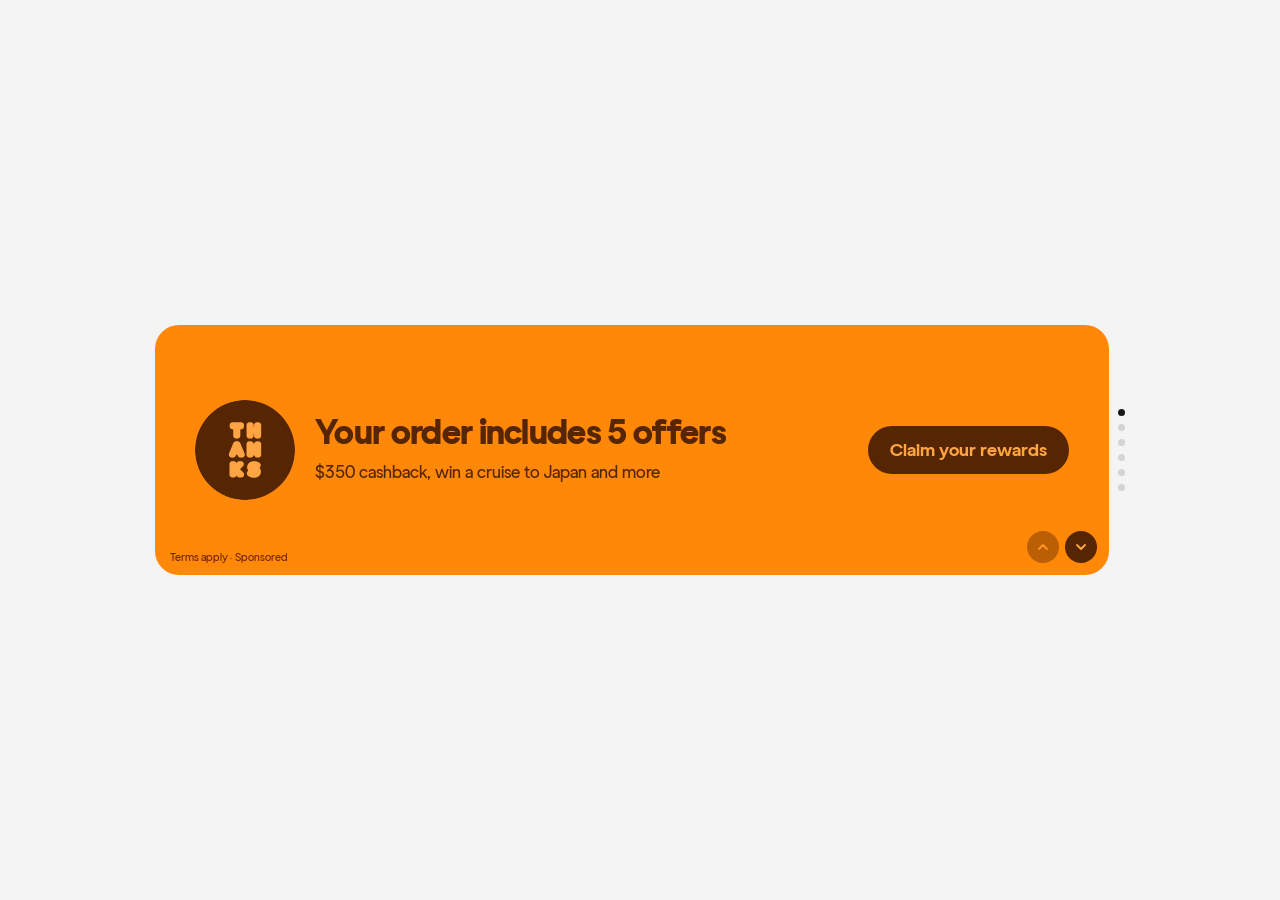
<file: leaderboard.html>
<!doctype html>
<html lang="en">
<head>
<meta charset="utf-8">
<meta name="viewport" content="width=device-width, initial-scale=1">
<title>THANKS — Super leaderboard prototype</title>
<link rel="preload" href="./leaderboard/Gramatika-Regular.woff2" as="font" type="font/woff2" crossorigin>
<link rel="preload" href="./leaderboard/Gramatika-Bold.woff2" as="font" type="font/woff2" crossorigin>
<link rel="preload" href="./leaderboard/Gramatika-Black.woff2" as="font" type="font/woff2" crossorigin>
<link rel="preload" href="./leaderboard/logo.png" as="image">
<link rel="preload" href="./leaderboard/photo-cruise.png" as="image">
<style>
@font-face{font-family:'Gramatika';src:url('./leaderboard/Gramatika-Regular.woff2') format('woff2');font-weight:400;font-style:normal;font-display:swap;}
@font-face{font-family:'Gramatika';src:url('./leaderboard/Gramatika-Bold.woff2') format('woff2');font-weight:700;font-style:normal;font-display:swap;}
@font-face{font-family:'Gramatika';src:url('./leaderboard/Gramatika-Black.woff2') format('woff2');font-weight:900;font-style:normal;font-display:swap;}
*{box-sizing:border-box;}
html,body{margin:0;height:100%;}
body{min-height:100%;display:flex;align-items:center;justify-content:center;padding:40px 16px;background:#f4f4f5;
  font-family:'Gramatika',-apple-system,BlinkMacSystemFont,'Segoe UI',Roboto,Helvetica,Arial,sans-serif;
  -webkit-font-smoothing:antialiased;-moz-osx-font-smoothing:grayscale;text-rendering:optimizeLegibility;}

.lb-root{width:100%;max-width:970px;}
.lb-fitwrap{position:relative;width:100%;overflow:hidden;}
.lb-fit{position:absolute;top:0;left:50%;width:970px;height:250px;transform-origin:top center;}
.lb-unit{display:flex;align-items:stretch;gap:8px;width:970px;height:250px;user-select:none;}

/* scrolling viewport */
.lb-stage{position:relative;flex:0 0 954px;width:954px;height:250px;overflow:hidden;border-radius:24px;contain:paint;transform:translateZ(0);cursor:pointer;
  --lb-ink:#562501;--lb-accent:#ffa442;}
.lb-track{display:flex;flex-direction:column;will-change:transform;transition:transform .55s cubic-bezier(.45,.02,.18,1);}
.lb-track.lb-noanim{transition:none;}
.lb-body{position:relative;flex:0 0 250px;width:954px;height:250px;overflow:hidden;}

/* graphic frame: layered cards that animate independently.
   Geometry lifted verbatim from Figma ("Image for export", 195x228 at 14,11):
   each wrapper places a card by its own top-left origin with the design's CCW rotation;
   the inner .lb-card carries hover animation (origin bottom-left) so placement and
   animation never fight. */
.lb-graphic{position:absolute;left:14px;top:11px;width:195px;height:228px;z-index:1;}
.lb-cards{position:absolute;inset:0;}
.lb-cw{position:absolute;top:0;left:0;transform-origin:0 0;}
.lb-cw1{width:90px;height:117px;transform:translate(22px,86px) rotate(-22.3deg);z-index:1;}
.lb-cw2{width:90px;height:126px;transform:translate(31px,72px) rotate(-17.3deg);z-index:2;}
.lb-cw3{width:90px;height:134px;transform:translate(43px,59px) rotate(-12.3deg);z-index:3;}
.lb-cw4{width:97px;height:140px;transform:translate(58px,47px) rotate(-7.3deg);z-index:4;}
.lb-card{position:absolute;inset:0;border-radius:14px;transform-origin:0% 100%;
  box-shadow:0 8px 16px rgba(0,0,0,.18),0 2px 4px rgba(0,0,0,.12);
  transition:transform .4s cubic-bezier(.2,0,0,1);will-change:transform;backface-visibility:hidden;}
.lb-cw4 .lb-card{border-radius:15px;overflow:hidden;background-color:#ff8808;background-size:auto 103%;background-position:center;}/* 103% overdraws so no card-colour hairline shows at the edges */
/* hover: scale up slightly + fan out subtly (origin bottom-left), whole set also leans right a touch */
.lb-graphic{transition:transform .4s cubic-bezier(.2,0,0,1);}
@media (hover:hover){
  .lb-offer .lb-graphic:hover{transform:rotate(1.5deg);}
  .lb-graphic:hover .lb-cw1 .lb-card{transform:rotate(-4.5deg) scale(1.05);}
  .lb-graphic:hover .lb-cw2 .lb-card{transform:rotate(-2.5deg) scale(1.05);}
  .lb-graphic:hover .lb-cw3 .lb-card{transform:rotate(-0.5deg) scale(1.05);}
  .lb-graphic:hover .lb-cw4 .lb-card{transform:rotate(1deg) scale(1.05);}
}
.lb-logo{position:absolute;left:26px;top:50%;transform:translateY(-50%);width:100px;height:100px;border-radius:50%;display:block;z-index:1;
  transition:transform .35s cubic-bezier(.2,0,0,1);}/* graphic starts at x:14, so 26 = design x:40 */
@media (hover:hover){.lb-logo:hover{transform:translateY(-50%) scale(1.06) rotate(3deg);}}

/* content = text + CTA in a flex row so the button's flexible width never overlaps the text */
.lb-content{position:absolute;top:0;bottom:0;right:40px;display:flex;align-items:center;gap:28px;z-index:2;}
.lb-offer .lb-content{left:212px;}/* pulled 10px closer to the card graphic than the original 222 */
.lb-splash .lb-content{left:160px;}
.lb-text{flex:1 1 auto;min-width:0;}
.lb-heading{margin:0;font-weight:900;letter-spacing:-.02em;text-wrap:balance;}
.lb-offer .lb-heading{font-size:28px;line-height:1.08;}
.lb-splash .lb-heading{font-size:34px;line-height:1.05;}
.lb-body-txt{margin:11px 0 0;font-weight:400;text-wrap:pretty;display:-webkit-box;-webkit-box-orient:vertical;-webkit-line-clamp:2;overflow:hidden;}
.lb-offer .lb-body-txt{font-size:15px;line-height:1.4;}
.lb-splash .lb-body-txt{font-size:17px;line-height:1.4;}

/* CTA button */
.lb-btn{flex:0 0 auto;height:48px;padding:0 22px;border:none;border-radius:120px;font-family:inherit;font-weight:700;font-size:18px;line-height:1;white-space:nowrap;cursor:pointer;
  transition:transform .15s ease,filter .15s ease;}
@media (hover:hover){.lb-btn:hover{transform:scale(1.02);filter:brightness(1.08);}}
.lb-btn:active{transform:scale(.96);}

/* terms (bottom-left, scrolls with the spot) */
.lb-terms{position:absolute;left:15px;bottom:12px;font-size:11px;line-height:1;font-weight:400;pointer-events:none;mix-blend-mode:multiply;opacity:.85;z-index:2;}
.lb-terms-link{pointer-events:auto;cursor:pointer;text-underline-offset:2px;}
@media (hover:hover){.lb-terms-link:hover{text-decoration:underline;}}

/* prev / next arrows — SHARED overlay, fixed on the stage; colours animate between spots */
.lb-arrows{position:absolute;right:12px;bottom:12px;display:flex;gap:6px;z-index:6;}
.lb-arrow{position:relative;width:32px;height:32px;border:none;border-radius:100px;display:flex;align-items:center;justify-content:center;cursor:pointer;
  background:var(--lb-ink);color:var(--lb-accent);
  transition:background-color .55s ease,color .55s ease,transform .15s ease,opacity .25s ease,filter .15s ease;}
.lb-arrow svg{width:16px;height:16px;display:block;}
.lb-arrow::after{content:"";position:absolute;top:50%;left:50%;transform:translate(-50%,-50%);width:38px;height:40px;}
@media (hover:hover){.lb-arrow:not([disabled]):hover{transform:scale(1.06);filter:brightness(1.08);}}
.lb-arrow:not([disabled]):active{transform:scale(.94);}
.lb-arrow[disabled]{opacity:.4;pointer-events:none;cursor:default;}

/* pagination (right, on the page bg) */
.lb-pag{flex:0 0 8px;width:8px;display:flex;flex-direction:column;align-items:center;justify-content:center;gap:8px;}
.lb-dot{position:relative;width:7px;height:7px;border-radius:100px;background:#d4d4d4;cursor:pointer;padding:0;border:none;
  transition:background-color .3s ease,transform .3s ease;}
.lb-dot::before{content:"";position:absolute;top:50%;left:50%;transform:translate(-50%,-50%);width:22px;height:14px;}
.lb-dot.on{background:#171717;}
.lb-dot:focus-visible,.lb-arrow:focus-visible,.lb-btn:focus-visible,.lb-stage:focus-visible{outline:2px solid #2f6fd8;outline-offset:2px;}

/* one-time staggered entrance for the first spot (containers only — leaves card transforms intact) */
@keyframes lb-rise{from{opacity:0;transform:translateY(16px);}to{opacity:1;transform:none;}}
.lb-intro .lb-graphic,.lb-intro .lb-content{animation:lb-rise .5s cubic-bezier(.2,0,0,1) both;}
.lb-intro .lb-content{animation-delay:120ms;}
/* cold-load gate: keep the intro paused at its from-state (invisible) until fonts +
   spot-1 imagery have loaded, so first paint never shows a half-loaded entrance */
.lb-hold .lb-intro .lb-graphic,.lb-hold .lb-intro .lb-content,.lb-hold .lb-intro .lb-terms{animation-play-state:paused;}
/* entrance re-played on the incoming spot at every transition, timed to land with the slide.
   Direction-aware: content enters from the direction of travel. Separate keyframe name so it
   restarts even on spot 1 (same-name completed animations don't replay). */
.lb-from-below{--lb-rise-y:16px;}
.lb-from-above{--lb-rise-y:-16px;}
@keyframes lb-rise2{from{opacity:0;transform:translateY(var(--lb-rise-y,16px));}to{opacity:1;transform:none;}}
.lb-enter .lb-content{animation:lb-rise2 .45s cubic-bezier(.2,0,0,1) .3s both;}
/* graphic entrances hold until the slide is nearly settled (like the text) — an earlier
   delay made the fan ~60% visible mid-slide, reading as "sliding in" rather than fading in */
.lb-splash.lb-enter .lb-graphic{animation:lb-rise2 .45s cubic-bezier(.2,0,0,1) .26s both;}
/* the card fan enters as one set — animating the container (not each card) so the
   per-card hover transforms (fan spread) aren't overridden by an animation fill */
.lb-offer.lb-enter .lb-cards{animation:lb-rise2 .45s cubic-bezier(.2,0,0,1) .26s both;}
/* ...while each card starts fanned out and settles into the stack (origin bottom-left).
   fill is BACKWARDS, not both: the animation releases the cards when it finishes, so the
   hover fan-spread transforms still work afterwards */
.lb-cw1{--lb-fan-from:-9deg;}
.lb-cw2{--lb-fan-from:-5deg;}
.lb-cw3{--lb-fan-from:-1deg;}
.lb-cw4{--lb-fan-from:2.5deg;}
@keyframes lb-unfan{from{transform:rotate(var(--lb-fan-from,0deg));}to{transform:none;}}
.lb-offer.lb-enter .lb-cw .lb-card{animation:lb-unfan .5s cubic-bezier(.2,0,0,1) .3s backwards;}
/* matching exit on the outgoing spot: quicker + softer, continuing the direction of travel */
.lb-exit-up{--lb-exit-y:-16px;}
.lb-exit-down{--lb-exit-y:16px;}
@keyframes lb-fall{from{opacity:1;transform:none;}to{opacity:0;transform:translateY(var(--lb-exit-y,-16px));}}
.lb-exit .lb-content{animation:lb-fall .3s ease-in both;}
.lb-exit.lb-splash .lb-graphic{animation:lb-fall .3s ease-in both;}
.lb-exit.lb-offer .lb-cards{animation:lb-fall .3s ease-in both;}
/* legal copy rides the same transitions — own keyframes so the fill lands on its resting .85 opacity */
@keyframes lb-rise-t{from{opacity:0;transform:translateY(var(--lb-rise-y,16px));}to{opacity:.85;transform:none;}}
@keyframes lb-fall-t{from{opacity:.85;transform:none;}to{opacity:0;transform:translateY(var(--lb-exit-y,-16px));}}
.lb-intro .lb-terms{animation:lb-rise-t .5s cubic-bezier(.2,0,0,1) .2s both;}
.lb-enter .lb-terms{animation:lb-rise-t .45s cubic-bezier(.2,0,0,1) .34s both;}
.lb-exit .lb-terms{animation:lb-fall-t .3s ease-in both;}

@media (prefers-reduced-motion:reduce){
  .lb-track,.lb-card,.lb-cards,.lb-arrow,.lb-dot,.lb-btn,.lb-graphic,.lb-logo{transition:none;}
  .lb-graphic:hover .lb-cw1 .lb-card,.lb-graphic:hover .lb-cw2 .lb-card,
  .lb-graphic:hover .lb-cw3 .lb-card,.lb-graphic:hover .lb-cw4 .lb-card{transform:none;}
  .lb-offer .lb-graphic:hover{transform:none;}
  .lb-logo:hover{transform:translateY(-50%);}
  .lb-intro .lb-graphic,.lb-intro .lb-content{animation:none;}
  .lb-enter .lb-graphic,.lb-enter .lb-content,.lb-enter .lb-cards,.lb-enter .lb-cw .lb-card{animation:none;}
  .lb-exit .lb-graphic,.lb-exit .lb-content,.lb-exit .lb-cards{animation:none;}
  .lb-intro .lb-terms,.lb-enter .lb-terms,.lb-exit .lb-terms{animation:none;}
}
</style>
</head>
<body>
<div id="lb-root" class="lb-root lb-hold">
  <div class="lb-fitwrap" id="lb-fitwrap">
    <div class="lb-fit" id="lb-fit">
      <div class="lb-unit">
        <div class="lb-stage" id="lb-stage" role="group" aria-roledescription="carousel" aria-label="THANKS offers" tabindex="0">
          <div class="lb-track" id="lb-track"></div>
          <div class="lb-arrows" id="lb-arrows">
            <button class="lb-arrow lb-prev" type="button" aria-label="Previous offer"><svg viewBox="0 0 20 20" aria-hidden="true"><path d="M5 12.5l5-5 5 5" fill="none" stroke="currentColor" stroke-width="2.4" stroke-linecap="round" stroke-linejoin="round"/></svg></button>
            <button class="lb-arrow lb-next" type="button" aria-label="Next offer"><svg viewBox="0 0 20 20" aria-hidden="true"><path d="M5 7.5l5 5 5-5" fill="none" stroke="currentColor" stroke-width="2.4" stroke-linecap="round" stroke-linejoin="round"/></svg></button>
          </div>
        </div>
        <div class="lb-pag" id="lb-pag" role="tablist" aria-label="Choose offer"></div>
      </div>
    </div>
  </div>
</div>
<script>
(function(){
  var BASE='./leaderboard/';
  var SPOTS=[
    {key:'splash',splash:true,bg:'#ff8808',logo:'logo.png',
      heading:'Your order includes 5 offers',body:'$350 cashback, win a cruise to Japan and more',
      ink:'#562501',btnBg:'#562501',btnColor:'#ffa442',btn:'Claim your rewards'},
    {key:'cruise',bg:'#45ccd5',photo:'photo-cruise.png',cards:['#ff78b8','#ff8808','#9e8bff'],
      heading:'Enter to win a cruise for 2 to Japan!',body:'We’ll help you discover a new newsletter that aligns with your interests - sign up and you could win a trip to Japan for 2!',
      ink:'#05383c',btnBg:'#05383c',btnColor:'#70f5fe',btn:'Subscribe to enter'},
    {key:'chime',bg:'#4de160',photo:'photo-chime.png',cards:['#e3f13b','#9e8bff','#ff8808'],
      heading:'Join Chime in 2 mins and earn up to $350*',body:'Meet the most loved banking app. Get up to $350 with a new Chime Checking Account. No Credit Check. No Monthly Fees. Open an account in 2 minutes.*',
      ink:'#04400b',btnBg:'#04400b',btnColor:'#74ff86',btn:'Claim now'},
    {key:'disney',bg:'#e3f13b',photo:'photo-disney.png',cards:['#ff78b8','#ff8808','#9e8bff'],
      heading:'Get 10% off your Disney+ Gift Card',body:'For a limited time only, save 10% on Disney+ gift cards. With a range of card values available',
      ink:'#363a01',btnBg:'#363a01',btnColor:'#f4ff6b',btn:'Get it now'},
    {key:'gist',bg:'#ff78b8',photo:'photo-gist.png',cards:['#e3f13b','#45ccd5','#9e8bff'],
      heading:'Up to a $250 bonus toward travel + no annual fee',body:'Subscribe to The GIST newsletter for your chance to win. Get the latest sports headlines and stories in just 5 minutes—all for free. Loved by 1M fans!*',
      ink:'#40021f',btnBg:'#40021f',btnColor:'#ff9bca',btn:'Subscribe to enter'},
    {key:'hellofresh',bg:'#9e8bff',photo:'photo-hellofresh.png',cards:['#ff78b8','#e3f13b','#4de160'],
      heading:'You’ve earned 30 FREE HelloFresh meals',body:'Enjoy the convenience of farm-fresh produce & protein to your door. The ultimate dinner hack thats quicker & cheaper than takeout!*',
      ink:'#0a003e',btnBg:'#0a003e',btnColor:'#c9beff',btn:'Complete survey'}
  ];
  var N=SPOTS.length, H=250;
  var reduce = window.matchMedia && window.matchMedia('(prefers-reduced-motion:reduce)').matches;
  function esc(s){return s.replace(/&/g,'&amp;').replace(/</g,'&lt;');}

  function graphicHTML(s){
    if(s.logo) return '<div class="lb-graphic"><img class="lb-logo" src="'+BASE+s.logo+'" alt=""></div>';
    return '<div class="lb-graphic"><div class="lb-cards">'
      +'<div class="lb-cw lb-cw1"><div class="lb-card" style="background:'+s.cards[0]+'"></div></div>'
      +'<div class="lb-cw lb-cw2"><div class="lb-card" style="background:'+s.cards[1]+'"></div></div>'
      +'<div class="lb-cw lb-cw3"><div class="lb-card" style="background:'+s.cards[2]+'"></div></div>'
      +'<div class="lb-cw lb-cw4"><div class="lb-card" style="background-image:url('+BASE+s.photo+')"></div></div>'
      +'</div></div>';
  }
  function bodyHTML(s){
    return '<div class="lb-body '+(s.splash?'lb-splash':'lb-offer')+'" style="background:'+s.bg+';color:'+s.ink+'">'
      + graphicHTML(s)
      + '<div class="lb-content"><div class="lb-text"><h3 class="lb-heading">'+esc(s.heading)+'</h3><p class="lb-body-txt">'+esc(s.body)+'</p></div>'
      + '<button class="lb-btn" type="button" style="background:'+s.btnBg+';color:'+s.btnColor+'">'+esc(s.btn)+'</button></div>'
      + '<div class="lb-terms"><span class="lb-terms-link">Terms apply</span> · Sponsored</div>'
      + '</div>';
  }

  var track=document.getElementById('lb-track');
  track.innerHTML=SPOTS.map(bodyHTML).join('');
  var bodies=[].slice.call(track.children);
  if(bodies[0]) bodies[0].classList.add('lb-intro');

  // cold-load gate: the intro starts paused (.lb-hold); release it once the fonts and
  // spot-1 imagery are actually ready, capped at 2s so a slow network never stalls it
  (function(){
    var root=document.getElementById('lb-root');
    var waits=[];
    if(document.fonts&&document.fonts.ready) waits.push(document.fonts.ready);
    var logo=bodies[0]&&bodies[0].querySelector('.lb-logo');
    if(logo&&logo.decode) waits.push(logo.decode().catch(function(){}));
    Promise.race([Promise.all(waits), new Promise(function(r){setTimeout(r,2000);})])
      .then(function(){ requestAnimationFrame(function(){ root.classList.remove('lb-hold'); }); });
  })();

  // pagination
  var pag=document.getElementById('lb-pag'), dots=[];
  SPOTS.forEach(function(s,i){
    var d=document.createElement('button');
    d.className='lb-dot'; d.type='button'; d.setAttribute('role','tab'); d.setAttribute('aria-label','Offer '+(i+1)+' of '+N);
    d.addEventListener('click',function(){ goTo(i); });
    pag.appendChild(d); dots.push(d);
  });

  var stage=document.getElementById('lb-stage');
  var prevBtn=stage.querySelector('.lb-prev'), nextBtn=stage.querySelector('.lb-next');
  var pos=0, locked=false;

  function render(animate){
    track.classList.toggle('lb-noanim', !animate || reduce);
    track.style.transform='translateY('+(-pos*H)+'px)';
    dots.forEach(function(d,i){ d.classList.toggle('on',i===pos); d.setAttribute('aria-selected',i===pos?'true':'false'); });
    // shared arrows: animate colours to the current spot + update disabled states
    stage.style.setProperty('--lb-ink',SPOTS[pos].btnBg);
    stage.style.setProperty('--lb-accent',SPOTS[pos].btnColor);
    prevBtn.disabled=(pos===0);
    nextBtn.disabled=(pos===N-1);
  }
  function playEnter(dir,from){              // replay the intro rise/fade on the incoming spot, fade out the outgoing one
    if(reduce) return;
    // retire the one-time intro: if it stayed on spot 1, dropping .lb-enter later would swap the
    // animation-name back and RESTART the intro on the outgoing slide (visible flicker)
    if(bodies[0].classList.contains('lb-intro')) bodies[0].classList.remove('lb-intro');
    bodies.forEach(function(b){ b.classList.remove('lb-enter','lb-from-above','lb-from-below','lb-exit','lb-exit-up','lb-exit-down'); });
    var b=bodies[pos]; void b.offsetWidth;   // reflow so re-adding the classes restarts the animations
    b.classList.add('lb-enter', dir<0?'lb-from-above':'lb-from-below');
    if(from!=null&&bodies[from]) bodies[from].classList.add('lb-exit', dir<0?'lb-exit-down':'lb-exit-up');
  }
  function go(dir){ var np=Math.max(0,Math.min(N-1,pos+dir)); if(locked||np===pos)return; var from=pos; locked=true; pos=np; render(true); playEnter(dir,from); if(reduce)locked=false; }
  function goTo(i){ i=Math.max(0,Math.min(N-1,i)); if(locked||i===pos)return; var dir=i>pos?1:-1; var from=pos; locked=true; pos=i; render(true); playEnter(dir,from); if(reduce)locked=false; }
  track.addEventListener('transitionend',function(e){ if(e.target===track && e.propertyName==='transform') locked=false; });

  prevBtn.addEventListener('click',function(e){e.stopPropagation();go(-1);});
  nextBtn.addEventListener('click',function(e){e.stopPropagation();go(1);});

  // clicking anywhere on spot 1 (CTA included) scrolls to the first offer
  if(bodies[0]) bodies[0].addEventListener('click',function(){ goTo(1); });

  // wheel over the unit -> page (bounded)
  var wheelLock=false;
  stage.addEventListener('wheel',function(e){
    if(Math.abs(e.deltaY)<Math.abs(e.deltaX)) return;
    e.preventDefault();
    if(wheelLock||locked||Math.abs(e.deltaY)<4) return;
    wheelLock=true; go(e.deltaY>0?1:-1); setTimeout(function(){wheelLock=false;},650);
  },{passive:false});

  // swipe up/down
  var ty=null,tx=null,sw=false;
  stage.addEventListener('touchstart',function(e){ty=e.touches[0].clientY;tx=e.touches[0].clientX;sw=false;},{passive:true});
  stage.addEventListener('touchmove',function(e){
    if(ty===null)return; var dy=e.touches[0].clientY-ty, dx=e.touches[0].clientX-tx;
    if(!sw&&Math.abs(dy)>24&&Math.abs(dy)>Math.abs(dx)){sw=true;go(dy<0?1:-1);}
    if(Math.abs(dy)>Math.abs(dx))e.preventDefault();
  },{passive:false});
  stage.addEventListener('touchend',function(){ty=null;tx=null;});

  stage.addEventListener('keydown',function(e){
    if(e.key==='ArrowDown'||e.key==='ArrowRight'){e.preventDefault();go(1);}
    else if(e.key==='ArrowUp'||e.key==='ArrowLeft'){e.preventDefault();go(-1);}
  });

  // responsive scale-to-fit (fixed 970-wide design)
  var fit=document.getElementById('lb-fit'), fitwrap=document.getElementById('lb-fitwrap');
  function resize(){ var avail=fitwrap.clientWidth||970; var s=Math.min(1,avail/970);
    fit.style.transform='translateX(-50%) scale('+s+')'; fitwrap.style.height=(250*s)+'px'; }
  window.addEventListener('resize',resize);

  render(false); resize();
})();
</script>
</body>
</html>
</file>
